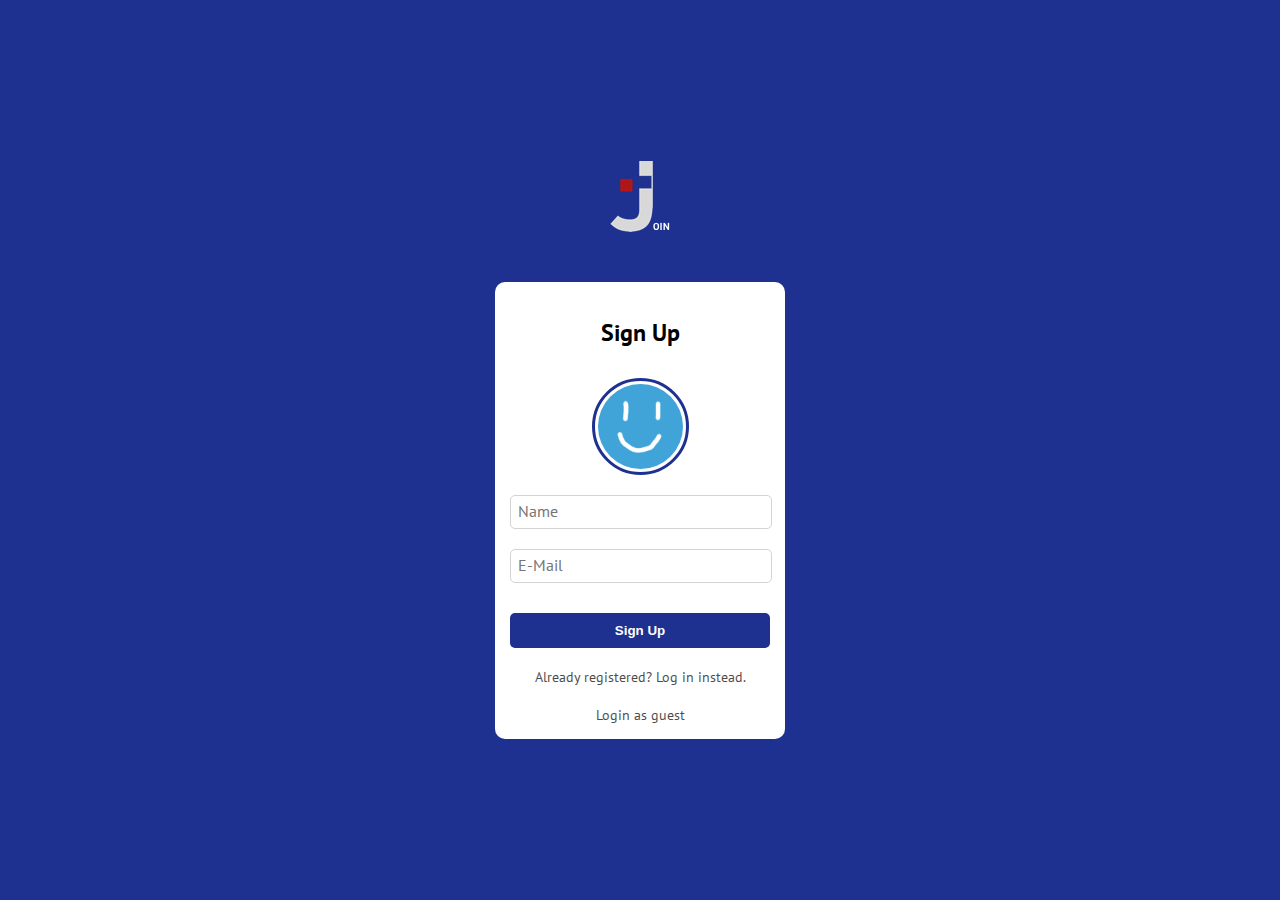
<file: index.html>
<!DOCTYPE html>
<html lang="en">

<head>
    <meta charset="UTF-8">
    <meta http-equiv="X-UA-Compatible" content="IE=edge">
    <meta name="viewport" content="width=device-width, initial-scale=1.0">
    <script src="js/login.js"></script>
    <script src="js/modules/includeHTML.js"></script>
    <script src="js/modules/helper.class.js"></script>
    <script src="js/modules/mini_backend.js"></script>
    <link rel="stylesheet" href="css/general.css">
    <link rel="stylesheet" href="css/board.css">
    <script src="js/board.js"></script>
    <link rel="shortcut icon" type="image/x-icon" href="./assets/favicon.ico">
    <title>Board - Join</title>
</head>

<body onload="includeHTML(), boardInit()">

    <!--Menu-->
    <div w3-include-html="./templates/menu.html"></div>
    <div w3-include-html="./templates/legendBox.html"></div>

    <article class="boardArticle">

        <section class="boardContainer">
            <div class="boardColumn center column">
                <h3>TO DO</h3>
                <div id="BlockToDo" class="boardStatusBlock column box" ondrop="moveTo('to-do')" ondragover="allowDrop(event); addHighlight('BlockToDo')" ondragleave="removeHighlight()">
                </div>
            </div>
            <div class="boardColumn center column">
                <h3>IN PROGRESS</h3>
                <div id="BlockInProgress" class="boardStatusBlock column box " ondrop="moveTo('inProgress')" ondragover="allowDrop(event); addHighlight('BlockInProgress')" ondragleave="removeHighlight()">
                </div>
            </div>
            <div class="boardColumn center column">
                <h3>TESTING</h3>
                <div id="BlockTesting" class="boardStatusBlock column box " ondrop="moveTo('testing')" ondragover="allowDrop(event); addHighlight('BlockTesting')" ondragleave="removeHighlight()">
                </div>
            </div>
            <div class="boardColumn center column">
                <h3>DONE</h3>
                <div id="BlockDone" class="boardStatusBlock column box " ondrop="moveTo('done')" ondragover="allowDrop(event); addHighlight('BlockDone')" ondragleave="removeHighlight()">

                </div>
            </div>
        </section>
    </article>
</body>

</html>
</file>
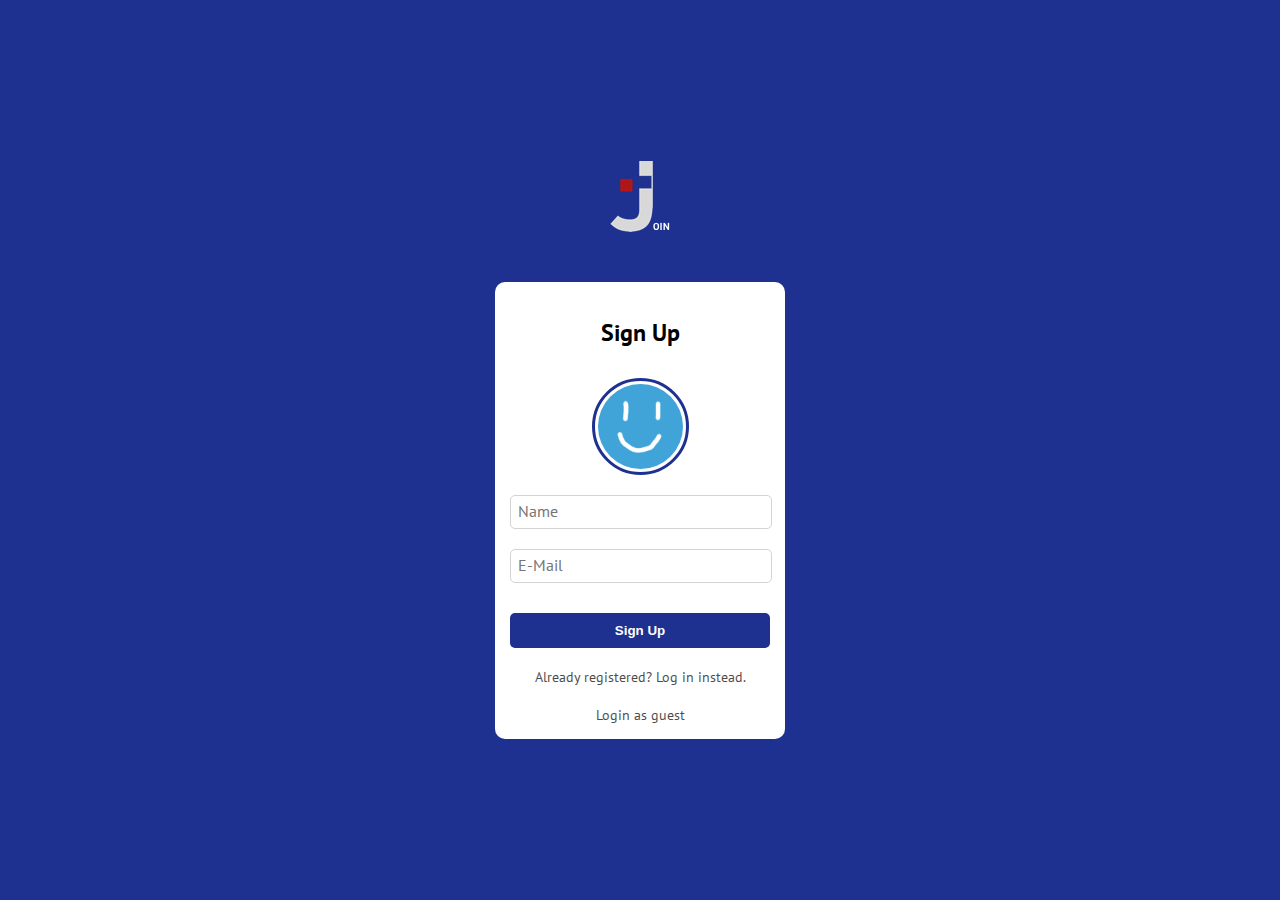
<file: addtask.html>
<!DOCTYPE html>
<html lang="en">




<head>
    <meta charset="UTF-8">
    <meta http-equiv="X-UA-Compatible" content="IE=edge">
    <meta name="viewport" content="width=device-width, initial-scale=1.0">
    <title>Add Task - Join</title>


    <link rel="stylesheet" href="css/addtask.css">
    <script src="js/modules/includeHTML.js"></script>
    <link rel="stylesheet" href="css/general.css">
    <link rel="shortcut icon" type="image/x-icon" href="./assets/favicon.ico">
    <script src="js/modules/popUp.class.js"></script>
    <script src="js/login.js"></script>
    <script src="js/modules/mini_backend.js"></script>
    <script src="js/modules/task.class.js"></script>
    <script src="js/modules/helper.class.js"></script>
    <script src="js/addtask.js"></script>
    
</head>

<body onload="init()">

    <!--Menu-->
    <div w3-include-html="./templates/menu.html"></div>


    <!-- content-wrap -->

    <div id="contentAddTask" class="center">

        <header>
            <h1>Add Task</h1>
            <h5>Learning Managment System Project</h5>
        </header>

        <form action="" class="box" id="taskForm">
            <!-- first row -->

            <div class="row spaceBetween mediaCol">
                <div class="inputContainer">
                    <label for="taskTitle">Title</label>
                    <input required="required" class="box" id="taskTitle" type="text" value="" placeholder="Define a title">
                </div>
                <div class="inputContainer">
                    <label for="taskDate">Due Date</label>
                    <input required="required" class="box" id="taskDate" type="date" value="" placeholder="Define a title">
                </div>
            </div>

            <!-- second row -->

            <div class="row spaceBetween mediaCol">
                <div class="inputContainer">
                    <label for="taskCategory">Category</label>
                    <select required="required" class="box" id="taskCategory" type="text" value="" placeholder="choose a category">
                        <option value="none">None</option>
                        <option value="management">Management</option>
                        <option value="development">Development</option>
                        <option value="design">Design</option>
                    </select>
                </div>

                <div class="inputContainer">
                    <label for="taskUrgency">Urgency</label>
                    <select required="required" class="box" id="taskUrgency" type="text" value="">
                        <option value="low">Low</option>
                        <option value="middle">Middle</option>
                        <option value="high">High</option>
                    </select>
                </div>
            </div>

            <!-- third row -->
            <div class="row spaceBetween mediaCol">
                <div class="inputContainer">
                    <label for="taskDescription">Description</label>
                    <textarea required="required" name="description" id="taskDescription" cols="30" rows="10" class="box" placeholder="Add a description"></textarea>
                </div>

                <div class="assignedContainer box">
                    <label for="taskAssigned">Assign to</label>

                    <div class="assigendTo-wrapper">


                        <div id="taskAssigned" class="taskImgCon">
                        </div>


                    </div>
                </div>
            </div>
            <div id="buttonContainer" class="buttonContainer" class="">

                <button  id="buttonCancel" class="buttonCancel" onclick="resetFields()" type="button">Reset Task</button>
                <button type="submit"   id="buttonCreate" class="" onclick="addNewTask();" type="button">Create Task</button>
            </div>
        </form>

    </div>


</body>

</html>
</file>
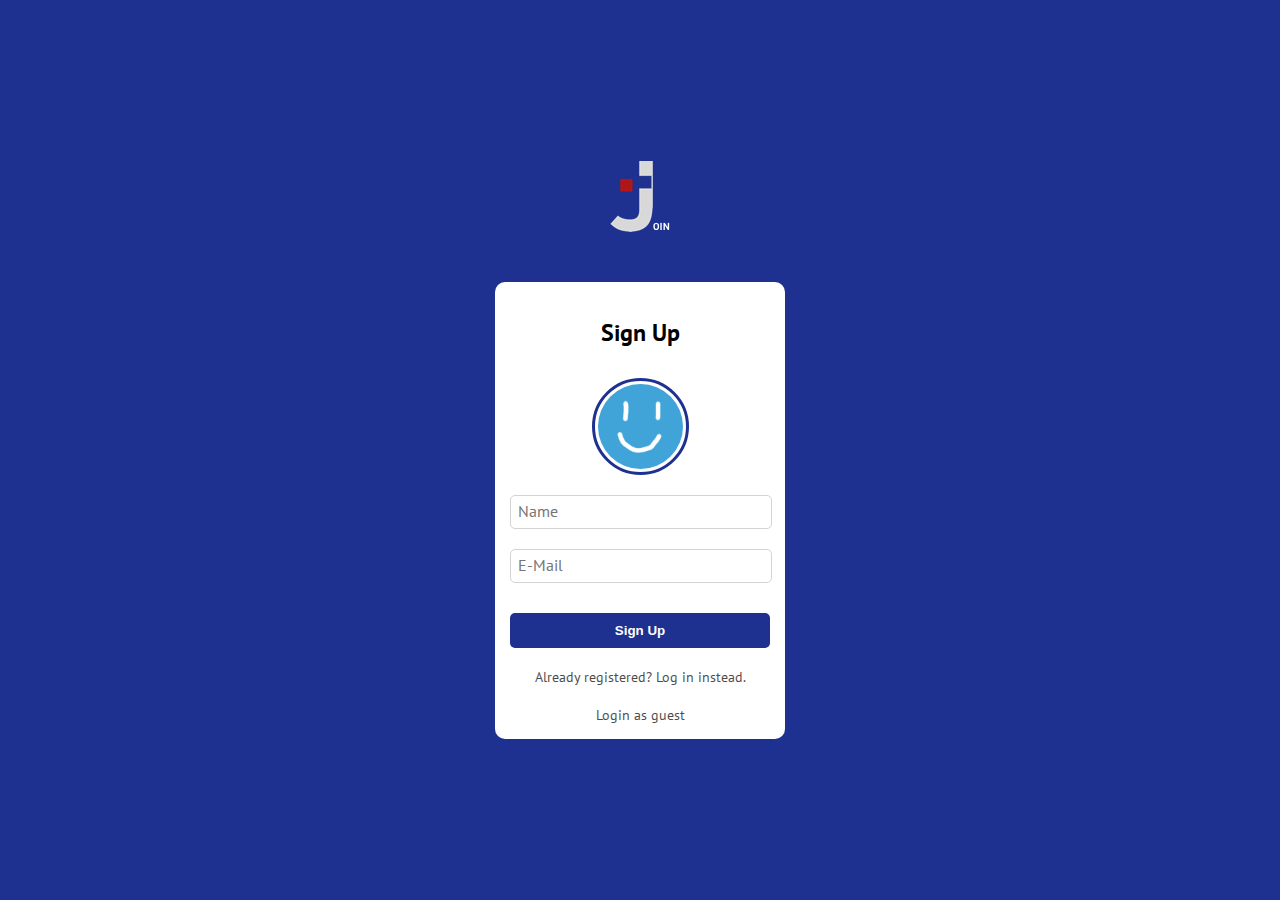
<file: backlog.html>
<!DOCTYPE html>
<html lang="en">

<head>
    <meta charset="UTF-8">
    <meta http-equiv="X-UA-Compatible" content="IE=edge">
    <meta name="viewport" content="width=device-width, initial-scale=1.0">
    <script src="js/login.js"></script>
    <script src="js/modules/includeHTML.js"></script>
    <script src="js/modules/helper.class.js"></script>
    <script src="js/modules/mini_backend.js"></script>
    <script src="js/modules/user.class.js"></script>
    <script src="js/modules/popUp.class.js"></script>
    <script src="js/backlog.js"></script>
    <script src="js/legend.js"></script>
    <link rel="stylesheet" href="css/general.css">
    <link rel="stylesheet" href="css/backlog.css">
    <link rel="shortcut icon" type="image/x-icon" href="./assets/favicon.ico">
    <title>Backlog - Join</title>
</head>

<body onload="includeHTML(setupMenuUserDetails()); setup();">

    <!--Menu-->
    <div w3-include-html="./templates/menu.html"></div>

    <!--Backlog Main Container-->
    <div id="main-container" class="Column">
        <h1>Backlog</h1>
        <h5>Learning Managment System Project</h5>

        <!--Legend-->
        <div w3-include-html="./templates/legendBox.html"></div>

        <!--Categories-->
        <div id="header-container" class="row">
            <h3 id="assigned-to-header">Assigned To</h3>
            <h3 id="due-date-header">Due Date</h3>
            <h3 id="title-header">Title</h3>
        </div>

        <!--Entries-->
        <div id="render-container">
            <!--Render here-->
        </div>

    </div>

</body>

</html>
</file>
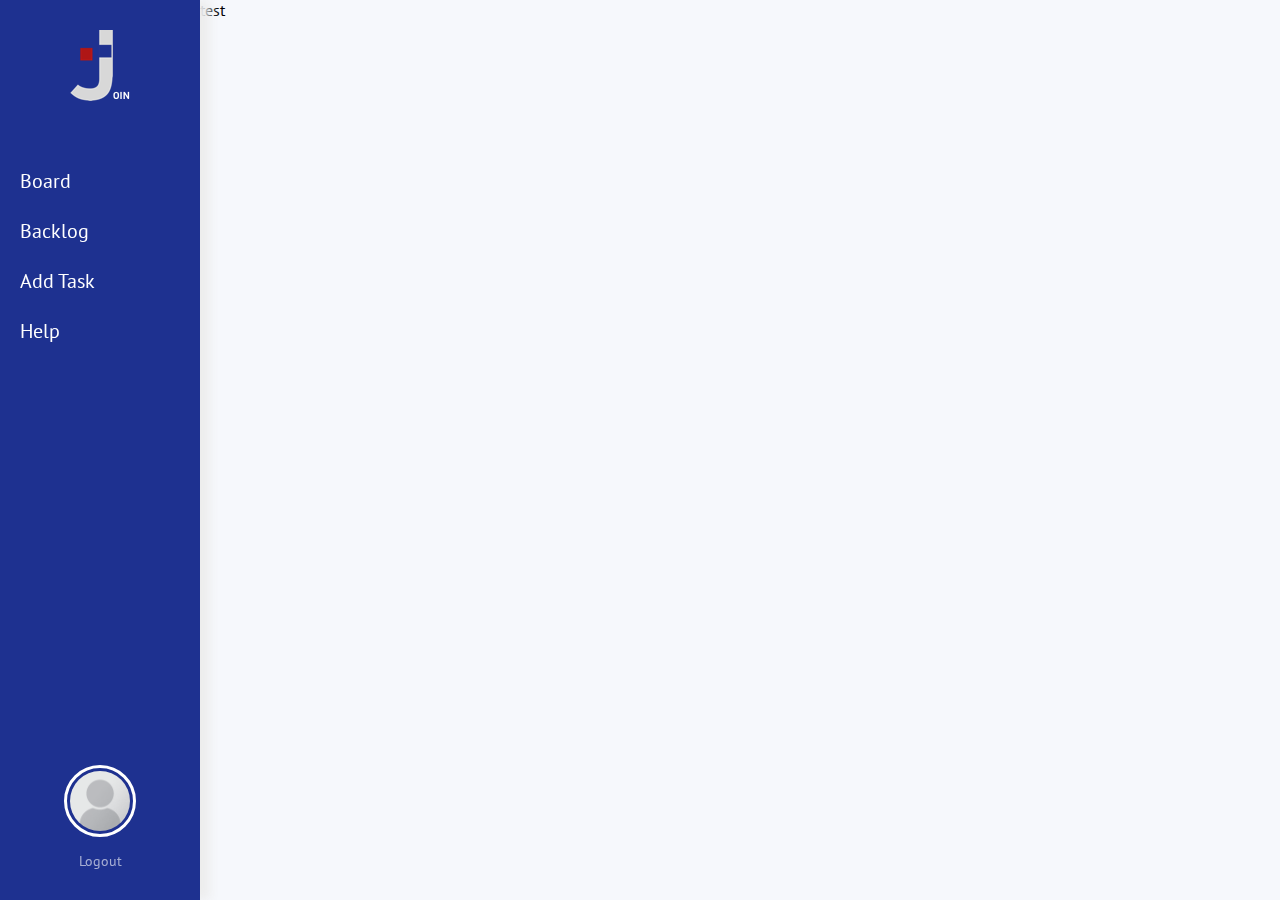
<file: board.html>
<!DOCTYPE html>
<html lang="en">

<head>
    <meta charset="UTF-8">
    <meta http-equiv="X-UA-Compatible" content="IE=edge">
    <meta name="viewport" content="width=device-width, initial-scale=1.0">
    <script src="js/includeHTML.js"></script>
    <link rel="stylesheet" href="../css/general.css">
    <link rel="shortcut icon" type="image/x-icon" href="./assets/favicon.ico">
    <title>Board - Join</title>
</head>

<body onload="includeHTML()">

    <!--Menu-->
    <div w3-include-html="./templates/menu.html"></div>

    test
</body>

</html>
</file>
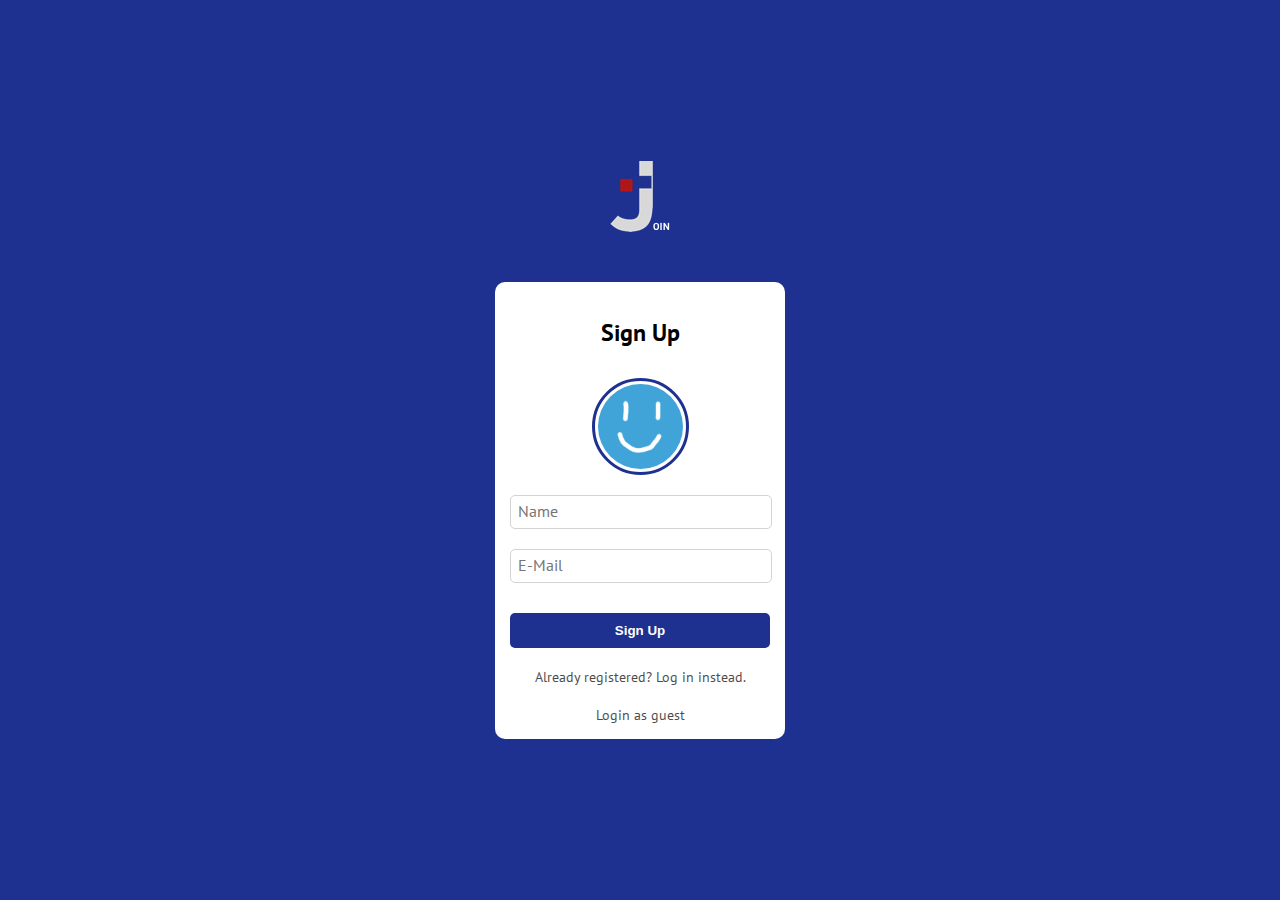
<file: help.html>
<!DOCTYPE html>
<html lang="en">

<head>
    <meta charset="UTF-8">
    <meta http-equiv="X-UA-Compatible" content="IE=edge">
    <meta name="viewport" content="width=device-width, initial-scale=1.0">
    <script src="js/login.js"></script>
    <script src="js/modules/includeHTML.js"></script>
    <script src="js/help.js"></script>
    <link rel="stylesheet" href="./css/general.css">
    <link rel="stylesheet" href="./css/help.css">
    <link rel="shortcut icon" type="image/x-icon" href="./assets/favicon.ico">
    <title>Help - Join</title>
</head>

<body onload="includeHTML(); helpInit()">

    <!--Menu-->
    <div w3-include-html="./templates/menu.html"></div>
    <article class="helpArticle">
        <section class="helpHeader">
            <h1>Help</h1>
            <h5>Learning Managment System Project</h5>
        </section>
        <section class="tab box">
            <section class="helpButtons">
                <button class="tablinks box active" onclick="openCategory(event, 'helpFirstSteps')">First Steps</button>
                <button class="tablinks box" onclick="openCategory(event, 'helpAddTask')">1. Add Task</button>
                <button class="tablinks box" onclick="openCategory(event, 'helpBacklog')">2. Backlog</button>
                <button class="tablinks box" onclick="openCategory(event, 'helpBoard')">3. Board</button>
                <button class="tablinks box" onclick="openCategory(event, 'helpImpressum');showGermanImprint()">Impressum</button>

            </section>

            <section>
                <div id="helpFirstSteps" class="tabcontent">
                    <br><br><br><br>
                    <h3>First Steps</h3>
                    <p>Welcome to the join page of: Nils Spiller, David Heckhoff and Sebastian Funke.<br>This is a project management tool to plan tasks and assign them to people.</p>
                    <br><br><br><br><br>
                </div>

                <div id="helpAddTask" class="tabcontent">
                    <h3>1. Add Task</h3>
                    <img class="box" src="assets/helpImgs/addtask.PNG" alt="">
                    <p>In the 'Addtask' Area you can add individual Tasks. <br> Enter Title, Category, Description, Due Date, Importance and assign the Task to a Person. <br> After all Fields have been filled in, the Task is created with the 'Create Task'
                        Button.
                    </p>
                </div>

                <div id="helpBacklog" class="tabcontent">
                    <h3>2. Backlog</h3>
                    <img class="box" src="assets/helpImgs/backlog.PNG" alt="">
                    <p>The Tasks that have been created are clearly listed in the Backlog.<br> These Tasks have not yet started.<br>After clicking on the Task, it will be handed over to the Board.</p>
                </div>

                <div id="helpBoard" class="tabcontent">
                    <h3>3. Board</h3>
                    <img class="box" src="assets/helpImgs/board.PNG" alt="">
                    <p>The Board consists of four Sections.<br> With the Mouse button pressed, each Task can be moved to a different Section.<br> Further Informations can be displayed by clicking on a Task.<br><br> In the 'todo' Section the Tasks that are
                        to be processed next are listed.<br> If the Mouse is hovered over an Task in this Section, a Button appears that sends this Task back to the Backlog.<br><br> The 'in progress' Section lists Tasks that are currently being processed.<br><br>The
                        'testing' Section lists Tasks that have been completed but are still being tested for completion.<br><br> The 'done' Section lists Tasks that have been successfully tested and thus fully processed.<br> In this Section a Button
                        appears when hovering to permanently delete this Task.</p>
                </div>

                <div id="helpImpressum" class="tabcontent" style="position: relative;">
                    <div class="languageIconWrap">
                        <img id="languageIconEnglish" src="assets/britishFlag.png" alt="british flag" class="languageIcon" onclick="showEnglishImprint();toggleLanguageIcon()">
                        <img id="languageIconGerman" src="assets/germanyFlag.png" alt="german flag" class="languageIcon languageIconActive" onclick="showGermanImprint();toggleLanguageIcon()">
                    </div>

                    <div id="imprintWrap">
                    </div>

                </div>



            </section>
        </section>
    </article>
</body>

</html>
</file>
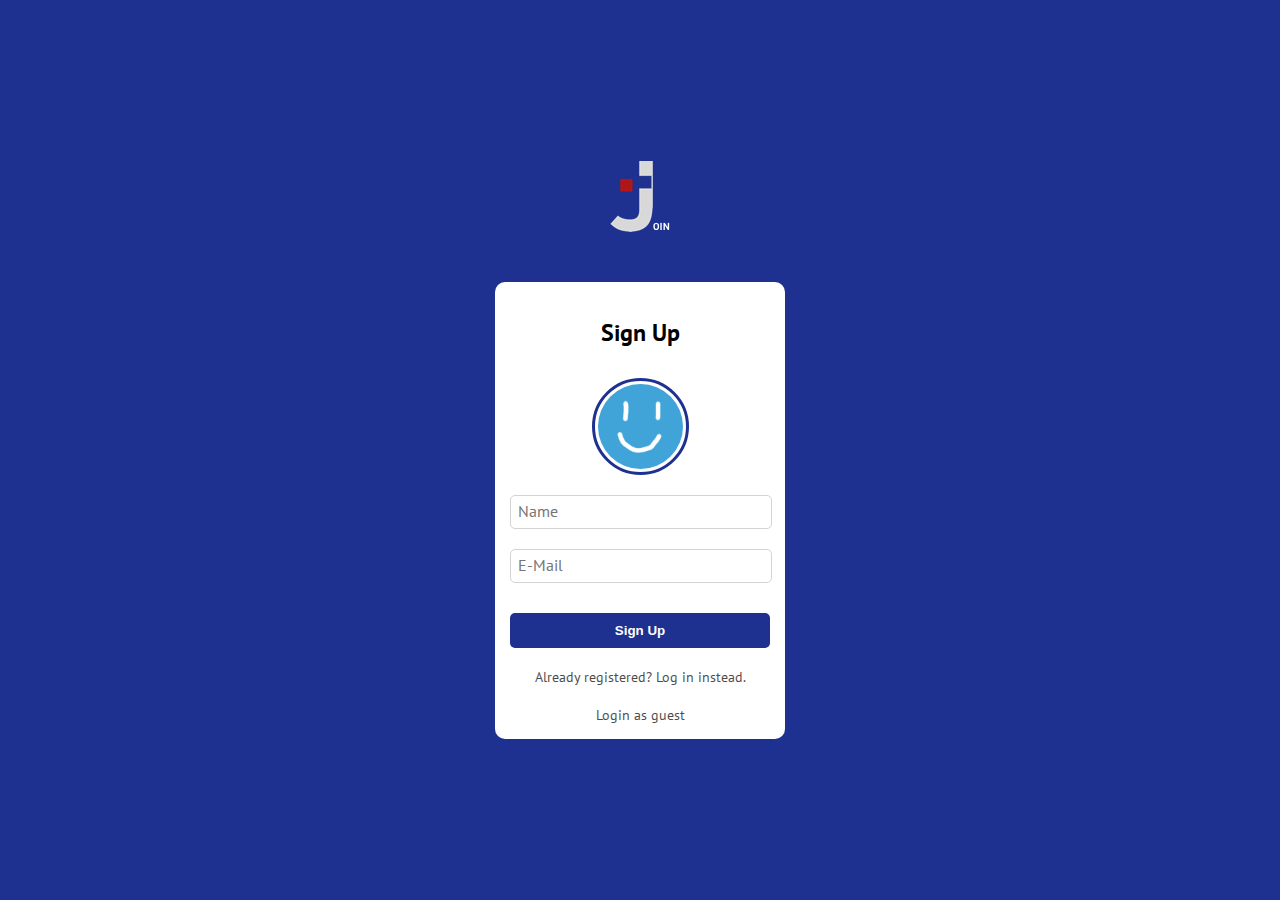
<file: login.html>
<!DOCTYPE html>
<html lang="en">

<head>
    <meta charset="UTF-8">
    <meta http-equiv="X-UA-Compatible" content="IE=edge">
    <meta name="viewport" content="width=device-width, initial-scale=1.0">
    <title>Login - Join</title>
    <script src="js/login.js"></script>
    <script src="js/modules/helper.class.js"></script>
    <script src="js/modules/mini_backend.js"></script>
    <script src="js/modules/user.class.js"></script>
    <link rel="stylesheet" href="css/login.css">
    <link rel="stylesheet" href="css/general.css">
    <link rel="shortcut icon" type="image/x-icon" href="./assets/favicon.ico">
</head>

<body class="column">
    <!--Logo-->
    <img id="logo" src="assets/logo.png">

    <!--Box-->
    <div id="main-container">

        <!--Sign Up Container-->
        <div id="sign-up-container" class="center column">
            <h2 id="header">Sign Up</h2>

            <!--Profile Picture Selector-->
            <img id="image-selector" src="assets/profilePictures/0.png" onclick="login.openImageSelector()">

            <!--Sign Up Form-->
            <form id="form" onsubmit="login.formFilledOut(); event.preventDefault();">
                <input id="name-input" placeholder="Name" maxlength="50" required>
                <input id="mail-input" placeholder="E-Mail" type="email" maxlength="30" required>
                <span id="mail-error" class="hide">This email is already taken. Log in <a onclick="login.loginLabelClick()">here</a> instead.</span>
                <button id="sign-up-button">Sign Up</button>
                <span id="open-login-label" class="center" onclick="login.loginLabelClick()">Already registered? Log in instead.</span>
            </form>

            <!--Guest Login-->
            <a id="guest-login-button" onclick="login.guestLogin()">Login as guest</a>

        </div>

        <!--Image Selector Container-->
        <div id="image-selector-container" class="hide center column">
            <h3>Select a profile picture</h3>
            <div class="row center">
                <img src="assets/profilePictures/0.png" onclick="login.setProfilePicture(0)">
                <img src="assets/profilePictures/1.png" onclick="login.setProfilePicture(1)">
                <img src="assets/profilePictures/2.png" onclick="login.setProfilePicture(2)">
            </div>
            <div class="row center">
                <img src="assets/profilePictures/3.png" onclick="login.setProfilePicture(3)">
                <img src="assets/profilePictures/4.png" onclick="login.setProfilePicture(4)">
                <img src="assets/profilePictures/5.png" onclick="login.setProfilePicture(5)">
            </div>
            <div class="row center">
                <img src="assets/profilePictures/6.png" onclick="login.setProfilePicture(6)">
                <img src="assets/profilePictures/7.png" onclick="login.setProfilePicture(7)">
                <img src="assets/profilePictures/8.png" onclick="login.setProfilePicture(8)">
            </div>
        </div>
    </div>
</body>

</html>
</file>
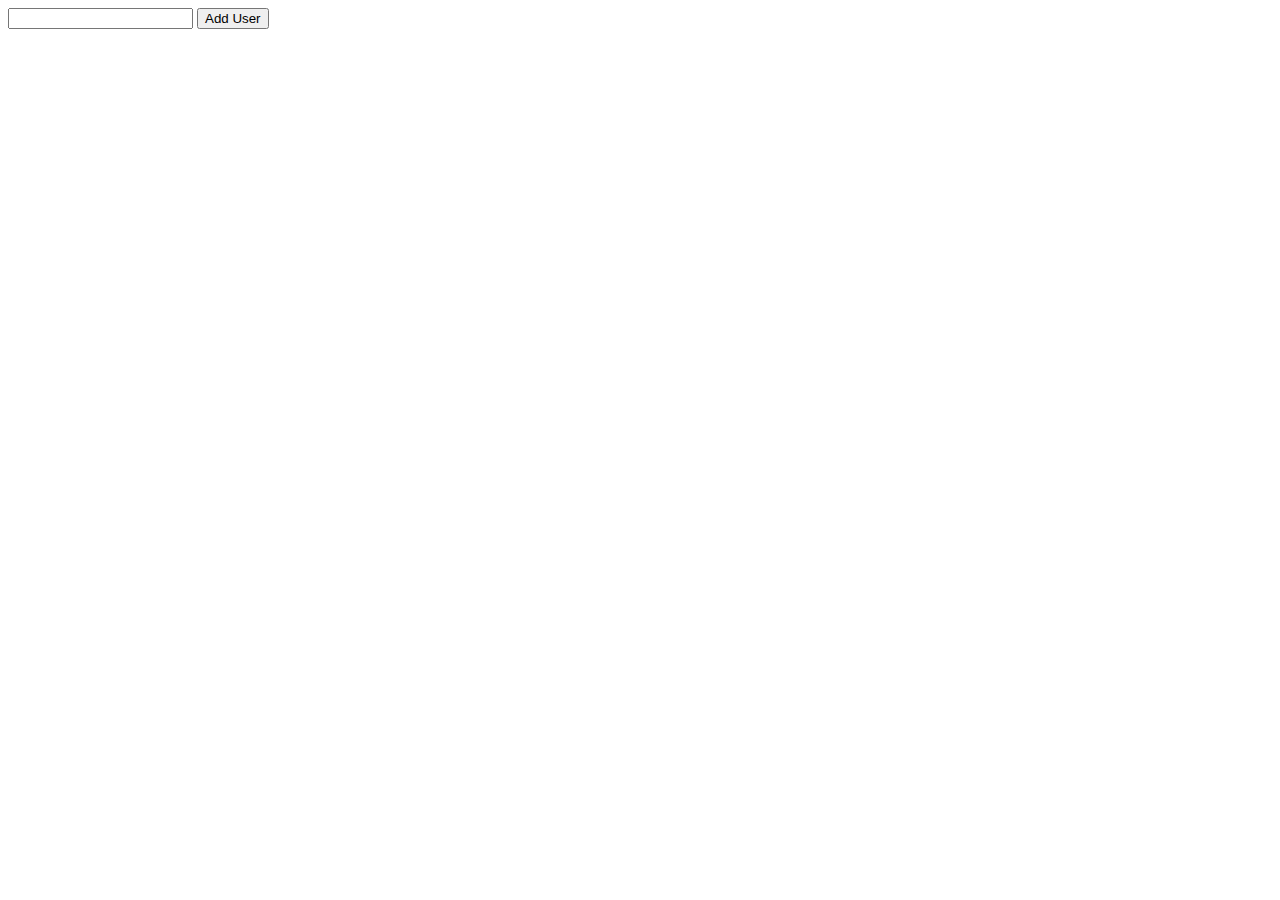
<file: smallest_backend_ever/example.html>
<!DOCTYPE html>
<html lang="en">

<head>
    <meta charset="UTF-8">
    <meta name="viewport" content="width=device-width, initial-scale=1.0">
    <title>Document</title>
    <script src="./mini_backend.js"></script>

    <script>
        let users = [];
        setURL('http://developerakademie.com/smallest_backend_ever');

        async function init() {
            await downloadFromServer();
            users = JSON.parse(backend.getItem('users')) || [];
        }


        function addUser() {
            users.push(username.value);
            backend.setItem('users', JSON.stringify(users));
        }
    </script>
</head>

<body onload="init()">
    <input type="text" id="username">
    <button onclick="addUser()">Add User</button>

</body>

</html>
</file>
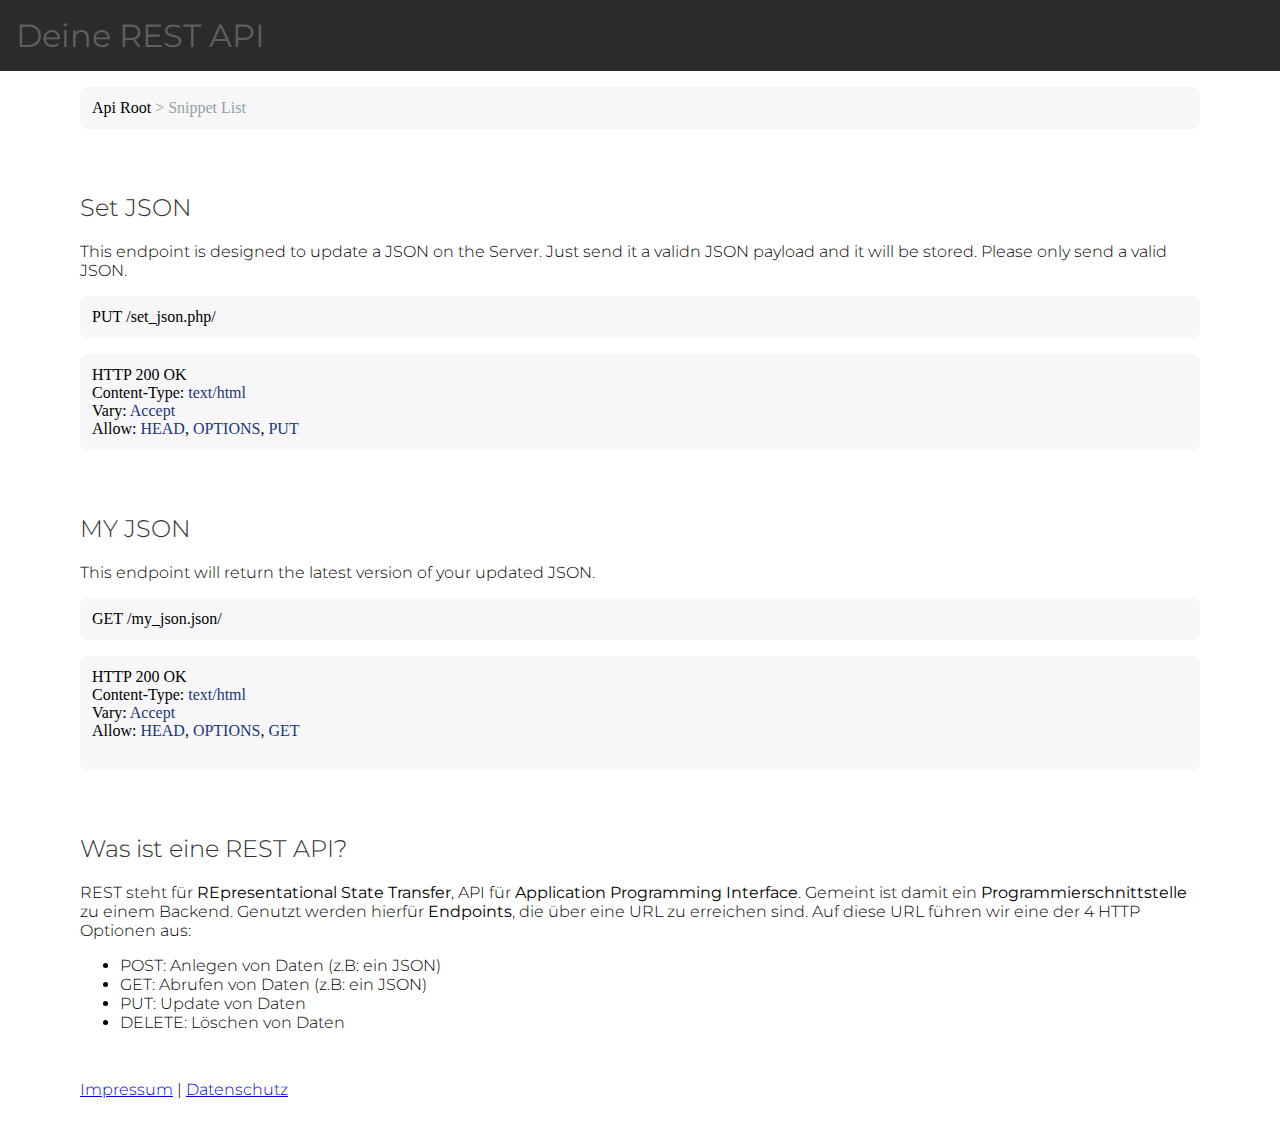
<file: smallest_backend_ever/legacy/docs.html>
<!DOCTYPE html>
<html lang="en">

<head>
    <meta charset="UTF-8">
    <meta name="viewport" content="width=device-width, initial-scale=1.0">
    <title>REST API Docs</title>
    <link href="https://fonts.googleapis.com/css2?family=Montserrat:wght@300;400;700&display=swap" rel="stylesheet">

    <style>
        body {
            margin: 0;
            font-family: 'Montserrat', sans-serif;
            font-weight: 300;
        }

        .content {
            padding-left: 80px;
            padding-right: 80px;
        }

        header {
            background-color: #2b2b2b;
            padding: 16px;
            color: #5f5f5f;
        }

        h1 {
            margin-top: 0;
            margin-bottom: 0;
            font-weight: 400;
        }

        h2 {
            margin-top: 64px;
            font-weight: 300;
            color: #333;
        }

        .code {
            margin-top: 16px;
            background-color: #F7F7F9;
            padding: 12px;
            border-radius: 8px;
            min-height: 10px;
            border-color: #E9E9EE;
            font-family: 'consolas' !important;
        }

        .highlight {
            color: #1e347b;
        }

        .gray {
            color: #93a1a1;
        }

        #explainBox {
            min-height: 50px;
            min-width: 200px;
            max-width: 400px;
            border: 1px solid #333;
            border-radius: 8px;
            padding: 8px;
            background-color: white;
            z-index: 999;
            position: absolute;
            transition: all 125ms ease-in-out;
            opacity: 0;
        }

        .legal {
            padding-top: 32px;
            ;
            padding-bottom: 32px;
            ;
        }
    </style>


    <script>
        function explain(title, element) {
            let x = element.getBoundingClientRect().x + 70;
            let y = window.pageYOffset + element.getBoundingClientRect().y - 20;
            explainBox.innerHTML = title;
            explainBox.style.top = y + 'px';
            explainBox.style.left = x + 'px';
            explainBox.style.opacity = 1;

            element.addEventListener("mouseout", hideExplainBox);
        }

        function hideExplainBox() {
            explainBox.style.opacity = 0;
        }
    </script>
</head>

<body>
    <header>
        <h1>Deine REST API</h1>
    </header>
    <div class="content">

        <div id="explainBox">
            Hallo das ist ein Text.
        </div>

        <div class="code" onmouseover="explain('Der Link zur den Endpoints. Api Root ist die URL des Servers.', this)">
            <b>Api Root</b> <span class="gray">> Snippet List</span>
        </div>

        <h2 onmouseover="explain('Der Titel der Funktion', this)">Set JSON</h2>
        <p onmouseover="explain('Hier wird die Funktion der REST API vom Backend-Programmierer beschrieben.', this)">
            This endpoint is designed to update a JSON on the Server. Just send it a validn JSON payload and it will be
            stored. Please only send a valid JSON.</p>

        <div class="code">
            <b
                onmouseover="explain('Die hier verwendete Methode ist PUT. Man kann das JSON also updaten. Mit POST würde man ein neues JSON erstellen, mit DELETE löschen und mit GET das JSON abrufen.', this)">PUT</b>
            <span
                onmouseover="explain('Das hier ist das Ende das Ende der UR, um die Funktion aufzurufen.', this)">/set_json.php/</span>
        </div>

        <div class="code">
            <b
                onmouseover="explain('Wenn alles funktioniert hat, wird der HTTP Status 200 zurückgegeben. 200 bedeutet, dass alles OK ist!', this)">HTTP
                200 OK</b><br>
            <b onmouseover="explain('Was für einen Content kannst du dem Server senden?!', this)">Content-Type:</b>
            <span class="highlight"
                onmouseover="explain('Der Server akzeptiert Text und HTML. Wir senden also ein JSON als Text (mit JSON.stringify)', this)">text/html</span><br>
            <b onmouseover="explain('Kann die Antwort vom Server variieren?', this)">Vary:</b> <span class="highlight"
                onmouseover="explain('Ja! Je nach Anfrage kommt ein unterschiedliches JSON vom Server zurück.', this)">Accept</span><br>
            <b onmouseover="explain('Was darf ich diesem Endpoint senden?', this)">Allow:</b>
            <span onmouseover="explain('Der HEAD ist beispielsweise eine Session-ID um dich zu identifizieren.',this)"
                class="highlight">HEAD</span>,
            <span class="highlight"
                onmouseover="explain('OPTIONS kann ignoriert werden. Hier kann man den Server fragen, welche Kommunikationswege der Server Erlaubt. Zum Beispiel HTTP 1.1. ', this)">
                OPTIONS</span>,
            <span class="highlight"
                onmouseover="explain('PUT ist die Methode, um ein JSON upzudaten.', this)">PUT</span><br>
        </div>



        <h2 onmouseover="explain('Überschrift der zweiten Funktion, welche die REST API bereitstellt.?', this)">MY JSON
        </h2>
        <p onmouseover="explain('Beschreibung der zweiten Funktion?', this)">This endpoint will return the latest
            version of your updated JSON.</p>

        <div class="code">
            <b onmouseover="explain('Die HTTP Metode ist GET. Also wird hier ein JSON File abgerufen.', this)">GET</b>
            <span onmouseover="explain('Die URL des Endpoints.', this)">/my_json.json/</span>
        </div>

        <div class="code">
            <b onmouseover="explain('Wenn Status 200 zurückgegeben wird, ist alles OK.', this)">HTTP 200 OK</b><br>
            <b onmouseover="explain('Welchen Content-Type akzeptiert der Server?', this)">Content-Type:</b> <span
                class="highlight"
                onmouseover="explain('Der Server akzeptiert Text oder HTML (Wir senden Text)', this)">text/html</span><br>
            <b onmouseover="explain('Kann die Antwort vom Server variieren?', this)">Vary:</b> <span class="highlight"
                onmouseover="explain('Ja! Je nach Anfrage kommt ein unterschiedliches JSON vom Server zurück.', this)">Accept</span><br>
            <b onmouseover="explain('Was darf ich diesem Endpoint senden?', this)">Allow:</b>
            <span onmouseover="explain('Der HEAD ist beispielsweise eine Session-ID um dich zu identifizieren.',this)"
                class="highlight">HEAD</span>,
            <span class="highlight"
                onmouseover="explain('OPTIONS kann ignoriert werden. Hier kann man den Server fragen, welche Kommunikationswege der Server Erlaubt. Zum Beispiel HTTP 1.1. ', this)">
                OPTIONS</span>,
            <span class="highlight"
                onmouseover="explain('GET ist die Methode, um ein JSON abzurufen.', this)">GET</span><br>
            <br>
        </div>



        <h2>Was ist eine REST API?</h2>
        <p>REST steht für <b>REpresentational State Transfer</b>, API für <b>Application Programming Interface</b>.
            Gemeint ist damit ein <b>Programmierschnittstelle</b> zu einem Backend. Genutzt werden hierfür
            <b>Endpoints</b>, die über eine URL zu erreichen sind. Auf diese URL führen wir eine der 4 HTTP Optionen
            aus:
        <ul>
            <li>POST: Anlegen von Daten (z.B: ein JSON)</li>
            <li>GET: Abrufen von Daten (z.B: ein JSON)</li>
            <li>PUT: Update von Daten</li>
            <li>DELETE: Löschen von Daten</li>
        </ul>
        </p>

        <div class="legal">
            <a href="https://developerakademie.com/impressum.html">Impressum</a> |
            <a href="https://developerakademie.com/datenschutz.html">Datenschutz</a>
        </div>

    </div>
</body>

</html>
</file>
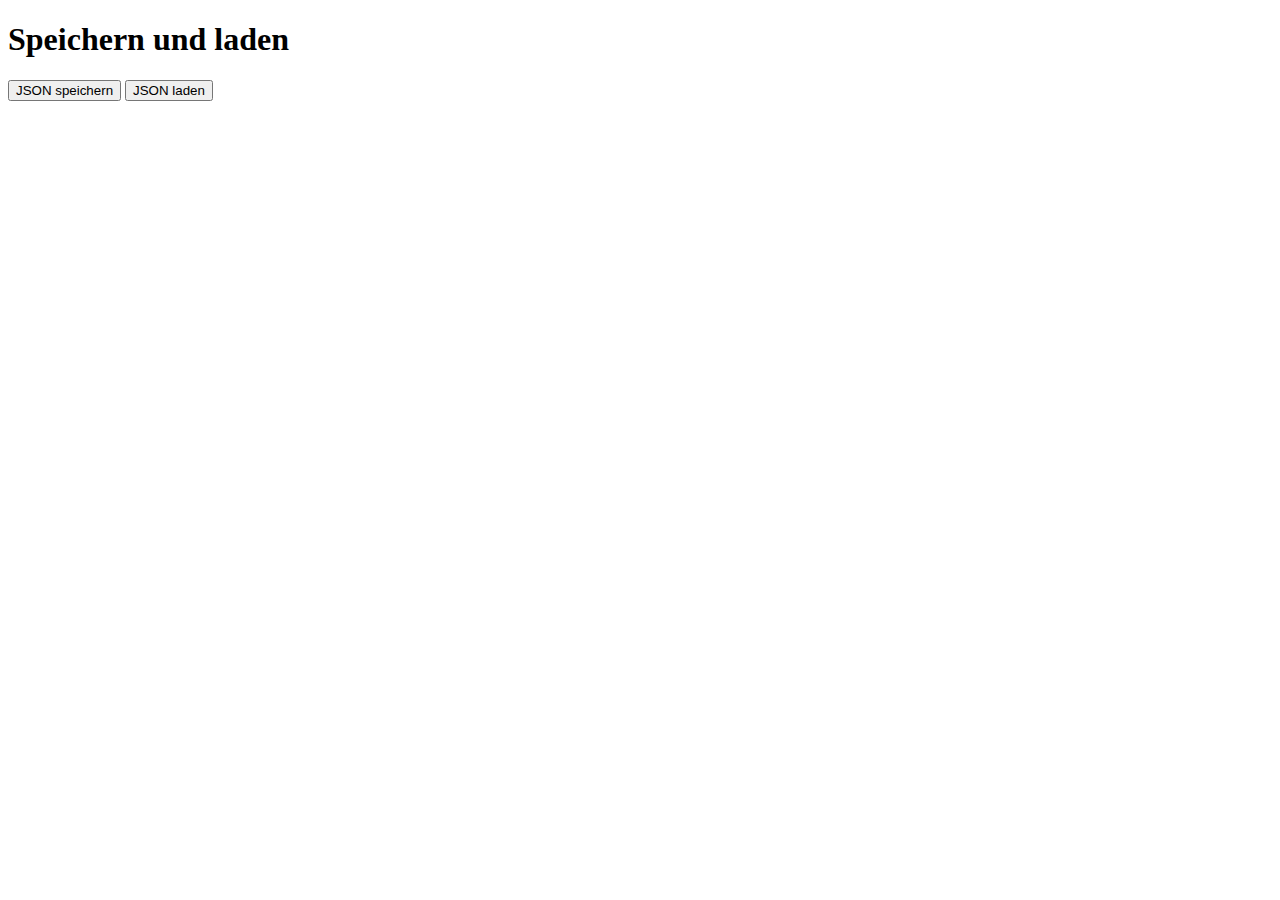
<file: smallest_backend_ever/legacy/test_request.html>
<!DOCTYPE html>
<html>

<head>
    <meta charset='utf-8'>
    <meta http-equiv='X-UA-Compatible' content='IE=edge'>
    <title>Simple JSON POST request</title>
    <meta name='viewport' content='width=device-width, initial-scale=1'>
</head>

<body>

    <h1 id="result">Speichern und laden</h1>

    <button onclick="save()">JSON speichern</button>
    <button onclick="load()">JSON laden</button>

    <script>
        const BASE_SERVER_URL = 'http://students.developerakademie.com/json_to_server/'; // Place of the backend
        let myJSON = [{
            "Name": "Claudia"
        }, {
            "Name": "Hans"
        }];


        /**
         * Saves myJSON to server
         */
        function save() {
            updateStatus('Speichern ...');
            saveJSONToServer(myJSON)
                .then(function () {
                    updateStatus('Speichern erfolgreich!');
                })
                .catch(function (error) {
                    updateStatus('Fehler beim Speichern');
                    console.error('error', error);
                });
        }


        /**
         * Loads myJSON from Server
         */
        function load() {
            updateStatus('Laden ...');
            loadJSONFromServer()
                .then(function (result) {
                    console.log(result);
                    myJSON = JSON.parse(result);
                    updateStatus('Laden erfolgreich!');
                })
                .catch(function (error) {
                    updateStatus('Fehler beim Laden');
                    console.error('error', error);
                });
        }



        /**
         * Saves a JSON or JSON Array to the Server
         * payload {JSON | Array} - The payload you want to store
         */
        function saveJSONToServer(payload) {
            return new Promise(function (resolve, reject) {
                let xhttp = new XMLHttpRequest();
                let proxy = determineProxySettings();
                let serverURL = proxy + BASE_SERVER_URL + 'save_json.php';
                xhttp.open('POST', serverURL);

                xhttp.onreadystatechange = function (oEvent) {
                    if (xhttp.readyState === 4) {
                        if (xhttp.status >= 200 && xhttp.status <= 399) {
                            resolve(xhttp.responseText);
                        } else {
                            reject(xhttp.statusText);
                        }
                    }
                };

                xhttp.setRequestHeader("Content-Type", "application/json;charset=UTF-8");
                xhttp.send(JSON.stringify(payload));

            });
        }



        /**
         * Loads a JSON or JSON Array to the Server
         * payload {JSON | Array} - The payload you want to store
         */
        function loadJSONFromServer() {
            return new Promise(function (resolve, reject) {
                let xhttp = new XMLHttpRequest();
                let proxy = determineProxySettings();
                let serverURL = proxy + BASE_SERVER_URL + 'my_json.json';
                xhttp.open('GET', serverURL);

                xhttp.onreadystatechange = function (oEvent) {
                    if (xhttp.readyState === 4) {
                        if (xhttp.status >= 200 && xhttp.status <= 399) {
                            resolve(xhttp.responseText);
                        } else {
                            reject(xhttp.statusText);
                        }
                    }
                };

                xhttp.setRequestHeader("Content-Type", "application/json;charset=UTF-8");
                xhttp.send();

            });
        }

        function updateStatus(status) {
            result.innerHTML = status;
        }
        
        function determineProxySettings() {
            if (window.location.href.indexOf('.developerakademie.com') > -1) {
                return '';
            } else {
                return 'https://cors-anywhere.herokuapp.com/';
            }
        }
    </script>

</body>

</html>
</file>
<file: css/general.css>
@import url('https://fonts.googleapis.com/css2?family=PT+Sans:ital,wght@0,400;0,700;1,400;1,700&display=swap');

/*Body*/

body {
    margin: 0;
    display: flex;
    flex-direction: row;
    font-family: 'PT Sans', sans-serif;
    background-color: #F6F8FC;
    overflow-x: hidden;
}


/**Urgencies*/

.urgency-high {
    background: #E74A2B !important;
}

.urgency-middle {
    background: #F3E44E !important;
}

.urgency-low {
    background: #95ca4f !important;
}


/**Category Colors*/

.category-color-design {
    background: rgba(211, 255, 211, 0.5) !important;
}

.category-color-development {
    background: rgba(240, 128, 128, 0.5) !important;
}

.category-color-management {
    background: rgba(173, 216, 230, 0.5) !important;
}

.category-color-none {
    background: white !important;
}


/** Hide */

.hide {
    display: none !important;
}


/**Flex*/

.center {
    display: flex;
    align-items: center;
    justify-content: center;
}

.row {
    display: flex;
    flex-direction: row;
}

.column {
    display: flex;
    flex-direction: column;
}


/*Main-Box*/

.box {
    background: white;
    border-radius: 10px;
    box-shadow: #edededd8 0 10px 10px;
}


/**Input Fields*/

input,
textarea,
select {
    font-size: 16px;
    border-radius: 5px;
    border: 1px lightgray solid;
    padding: 7px;
    width: calc(100% - 14px);
}

input::placeholder,
textarea::placeholder,
select::placeholder {
    font-family: 'PT Sans', sans-serif;
}

input:focus,
textarea:focus,
select:focus {
    outline: 1px #1E3190 solid;
}


/**Buttons*/

button {
    background: #1E3190;
    display: flex;
    justify-content: center;
    align-items: center;
    flex-direction: row;
    color: white;
    border-radius: 5px;
    padding: 10px;
    font-weight: bold;
    cursor: pointer;
    border: unset;
}

button:hover {
    opacity: 0.96
}


/**Headings*/

h3 {
    color: #00127F
}

h5 {
    color: #102389;
}


/**Responsive*/

@media(max-width: 1000px) {
    body {
        flex-direction: column;
    }
}


/*LegendTemplate*/

.legendBox {
    transform: scale(0.7);
    position: absolute;
    top: 10px;
    left: 200px;
    right: 0;
    display: flex;
    justify-content: center;
    align-items: center;
}

.width-auto {
    width: auto !important;
}

.textTitle {
    font-size: medium;
}

.fl-start {
    display: flex;
    justify-content: start;
    width: 100%;
}

.taskTopTitle {
    display: flex;
    justify-content: flex-start;
}

@media (max-width: 1000px) {
    .legendBox {
        position: absolute;
        top: 80px;
        left: 0;
        right: 0;
        display: flex;
        justify-content: center;
        align-items: center;
    }
    .legendCategoryItem {
        border-radius: 20px;
        padding: 8px;
        margin: 4px 16px !important;
    }
    .legend {
        display: flex;
        width: calc(75vw);
        justify-content: space-around;
        margin: 16px;
    }
    .legendText {
        display: flex;
        flex-direction: column;
        justify-content: center;
        word-wrap: break-word;
        overflow-wrap: break-word;
        word-break: break-all;
    }
    .legendUrgency {
        min-height: 100%;
        height: auto !important;
        min-width: 15px;
    }
}

.legendUrgency {
    min-width: 15px;
    height: 100%;
}

.taskTop {
    display: flex;
    justify-content: space-between;
    flex-direction: row;
    width: 100%;
}

.legend {
    display: flex;
    min-width: 90%;
    justify-content: space-evenly;
    margin: 8px 16px 0 16px;
    background-color: transparent !important;
    flex-wrap: wrap;
}

.legendCategoryItem {
    border-radius: 20px;
    padding: 8px;
    margin: 16px;
}

.legendItem {
    border-bottom-left-radius: 20px !important;
    border-top-left-radius: 20px !important;
}


/*imprint language icons*/

.languageIconWrap {
    display: flex;
    position: absolute;
    top: 20px;
    right: 0px;
    justify-content: flex-end;
}

.languageIcon {
    width: 48px!important;
    height: 48px !important;
    border-radius: 50px;
    padding: 0;
    margin: 0;
    z-index: 5;
    border: 2px solid transparent;
    cursor: pointer;
    filter: grayscale(1);
}

.languageIcon:hover {
    border: 2px solid #1E3190;
    filter: brightness(0.7);
}

.languageIconActive {
    filter: grayscale(0);
}

@media(max-width:700px) {
    .languageIconWrap {
        display: flex;
        position: unset !important;
        justify-content: flex-end;
    }
}
</file>
<file: css/board.css>
/** Makes Menu Selected Bar Visible (don't remove)*/

#board-menu-point .menu-point-pre-bar {
    display: unset !important;
    opacity: 1 !important;
}

.boardArticle {
    margin-top: 110px;
    width: 100vw;
    display: flex;
    justify-content: center;
    flex-direction: column;
    align-items: center;
}

.boardContainer {
    /*padding-top: 5vh;*/
    padding-bottom: 2vh;
    width: 100%;
    max-height: 100vh;
    display: flex;
    justify-content: space-evenly;
    align-items: flex-start;
}

.boardStatusBlock {
    width: 19vw;
    min-height: 50vh;
    padding-bottom: 1em;
}

.dragAreaHighlight {
    background: #dadada2f !important;
}

@media (max-width: 1000px) {
    .boardContainer {
        margin-top: 60px;
        width: 100%;
        display: flex;
        justify-content: flex-start;
        align-items: center;
        flex-direction: column;
    }
    .boardStatusBlock {
        width: 75vw;
        min-height: 20vh;
        height: auto;
        display: flex;
        flex-direction: row;
        justify-content: flex-start;
        align-items: center;
        flex-wrap: wrap;
        padding-top: 0.2em;
    }
    .dragItem {
        margin: 0.2em 0 !important;
        width: 90%;
    }
    .boardUrgency {
        min-height: 100%;
        height: auto !important;
        min-width: 15px;
    }
}

@media (max-width:500px) {
    .boardContainer {
        margin-top: 120px;
        width: 100%;
        display: flex;
        justify-content: flex-start;
        align-items: center;
        flex-direction: column;
    }
}

.boardUrgency {
    min-width: 15px;
    height: 100%;
}

.dragItem {
    margin: 0 10px;
    margin-top: 10px;
    word-wrap: break-word;
    cursor: grab;
    border: 2px solid #ebebeb !important;
    transition: border 225ms ease-in-out;
    box-shadow: unset !important;
    display: flex;
    padding: 0;
    overflow: auto;
    justify-content: space-between;
}

.dragItem:hover {
    filter: brightness(0.95);
    border: 2px solid #00127F !important;
    transition: all 225ms ease-in-out;
}

.boardImg {
    min-width: 30px;
    min-height: 30px;
    height: auto;
    background: url(../assets/draggable.png);
    background-size: contain;
    background-position: center;
    background-repeat: no-repeat;
    margin: 0.3em;
    opacity: 0.1;
}

.boardText {
    width: 100%;
    display: flex;
    flex-direction: column;
    word-wrap: break-word;
    overflow-wrap: break-word;
    word-break: break-all;
}

.textName {
    font-size: large;
    margin-bottom: 0.1em;
}

.taskDeleteBtn {
    display: flex;
    align-items: center;
    background: url(../assets/icon\ minus.png);
    background-size: contain;
    background-position: right;
    background-repeat: no-repeat;
    min-width: 40px;
    height: 40px;
    border: 5px solid transparent;
    justify-self: flex-end;
}

.dragItem:hover .taskDeleteBtn {
    display: flex;
}

.taskDeleteBtn:hover {
    filter: brightness(0.5);
    cursor: pointer;
}

.taskBackToBacklogBtn {
    display: flex;
    align-items: center;
    background: url(../assets/back.png);
    background-size: contain;
    background-position: right;
    background-repeat: no-repeat;
    min-width: 40px;
    height: 40px;
    border: 5px solid transparent;
    justify-self: flex-end;
}

.dragItem:hover .taskBackToBacklogBtn {
    display: flex;
}

.taskBackToBacklogBtn:hover {
    filter: brightness(0.5);
    cursor: pointer;
}

.boardDetails {
    margin-top: 0;
    margin-left: 0.4em;
}

.moveToBtns {
    display: flex;
    justify-content: space-evenly;
    align-content: center;
    padding-bottom: 8px;
}
</file>
<file: css/addtask.css>
/** Makes Menu Selected Bar Visible (don't remove)*/
#addtask-menu-point .menu-point-pre-bar {
    display: unset !important;
    opacity: 1 !important;
}

/*=================================================================*/

/*
    * generel container and content-wrap style
*/

#contentAddTask {
    height: 100vh;
    width: 100vw;
    margin: 0;
    display: flex;
    flex-direction: row;
    font-family: 'PT Sans', sans-serif;
    background-color: #F6F8FC;
    position: relative;
}

header {
    position: absolute;
    left: 7.5%;
    top: 2rem;
}

h1, h5 {
    margin: 0
}

.inputContainer {
    display: flex;
    flex-direction: column;
    min-width: 40%;
    height: 100px;
    margin: 0 10px;
    margin-bottom: 20px;
}

form {
    position: relative;
    width: 85%;
    display: flex;
    flex-direction: column;
    padding: 20px;
}

.spaceBetween {
    justify-content: space-between;
    align-items: center;
}

/*
* assign to containers
*/

.taskImgCon {
    display: flex;
    justify-content: flex-start;
    align-items: center;
    box-shadow: none !important;

}

/**render container*/
.assign-to-container {
    margin: 3px;
    padding: 3px;
    border-radius: 10px;
    cursor: pointer;
    font-size: 14px;
    color: gray
}

.assign-to-container:hover {
    background: rgb(247, 247, 247)
}

.assign-to-container img {
    height: 50px;
    border-radius: 50%;
    margin-bottom: 5px;
    border: 3px white solid;
    padding: 2px;
}

.selected-assign-to-container img {
    border: 3px #102389 solid !important;
}

/*==== some changes to enable scrollable array ====*/
.assigendTo-wrapper {
    overflow-x: scroll;
    white-space: nowrap;

}



.assignedContainer {
    display: flex;
    flex-direction: column;
    min-width: 40%;
    margin: 0 10px;
    margin-bottom: 20px;
    /*badly done, needs rework! */
    margin-top: 37px;
}



/*=================================================================*/

/*
 * input and labels styles
*/

label {
    font-weight: bold;
    color: #102389;
    margin-bottom: 5px;
}


input {
    border: none;

    font-family: 'PT Sans', sans-serif;
    font-size: 18px;
    padding: 0 20px;

    outline: none;
    transition: all 0.1s ease-out;

    box-shadow: unset !important;
    border: 2px solid #ebebeb !important;
    height: 50px;
}


input::placeholder {
    color: rgba(0, 0, 0, 0.8);
    transition: color 0.3s ease-in-out;

}

input:focus::placeholder {
    color: transparent;
}

input:focus {
    border: 2px solid #102389 !important;
    border-radius: 2rem;
    box-shadow: 0 0 1px 1px #fefefe, 10px 10px 8px 1px #010101;
}

input::-webkit-calendar-picker-indicator {
    height: 30px;
    width: 30px;
    object-fit: cover;
}

/*=================================================================*/

/*
    * selcect styles
*/

select {
    border: transparent;
    font-size: 18px;
    transition: all 0.1s ease-out;
    font-family: 'PT Sans', sans-serif;
    padding: 0 20px;
    outline: none;
    height: 50px;
    box-shadow: unset !important;
    border: 2px solid #ebebeb !important;


    min-width: 100%;
    -webkit-appearance: none;
    -moz-appearance: none;
    appearance: none;
    /* Some browsers will not display the caret when using calc, so we put the fallback first */
    background: url("../assets/chevron .png") white no-repeat 98.5% !important;
    /* !important used for overriding all other customisations */
    background: url("../assets/chevron .png") white no-repeat calc(100% - 5px) !important;
    /* Better placement regardless of input width */
}

/*For IE*/
select::-ms-expand {
    display: none;
}

select:focus {
    border: 2px solid #102389 !important;
    border-radius: 2rem;
    box-shadow: 0 0 1px 1px #fefefe, 10px 10px 8px 1px #010101;
    cursor: pointer;
    border-bottom-left-radius: 0;
    border-bottom-right-radius: 0;
}



select::placeholder {
    color: rgba(0, 0, 0, 0.8);
    transition: color 0.3s ease-in-out;

}

select:focus::placeholder {
    color: transparent;

}

select:hover {
    cursor: pointer;
}

/*=================================================================*/

/*
    * button styles
*/
button {
    height: 50px;
    min-width: 40%;
    padding: 8px;
    font-size: 20px;
    color: white;
    background-color: #102389;
    border-radius: 20px;
    border: none;
}


.buttonContainer {

    display: flex;
    justify-content: space-between;
    margin: 0 10px;
    margin-top: 20px;


}

button:disabled {
    background-color: grey;
    color: white;
    cursor: unset;
}

/*=================================================================*/

/*
    * textarea style
*/


textarea {
    padding: 0 20px;
    border: transparent;
    font-size: 18px;
    transition: all 0.3s linear;
    font-family: 'PT Sans', sans-serif;
    outline: none;
    resize: none;
    box-shadow: none !important;
    padding: 13px 17px;
    border: 2px solid #ebebeb !important;
}




textarea:focus {
    border: 2px solid #102389 !important;
    border-radius: 2rem;
    box-shadow: 0 0 1px 1px #fefefe, 10px 10px 8px 1px #010101;
}



textarea::placeholder {
    color: rgba(0, 0, 0, 0.8);
    transition: color 0.3s ease-in-out;

}

textarea:focus::placeholder {
    color: transparent;

}

/*=================================================================*/

/*
    * popUp style
*/


.pop-up-animation {
    background-color: #102389 !important;
    width: unset;
    height: unset;
    /*  border-radius: 2px;*/
}

.pop-up {
    position: absolute;
    z-index: 2;
    color: white;
    padding: 8px;
    border-radius: 2px;
    background-color: transparent;

    transition: all 0.5s ease-out;
    text-align: center;

    font-size: 18px;
}






/*=================================================================*/
/*=================================================================*/
/*=================================================================*/

/*
    * MEDIA QUERIES
*/



@media(max-width: 1100px) {
    .buttonContainer {
        min-width: 50%;
    }

    #contentAddTask {
        width: 95vw;
    }

    .inputContainer {
        max-width: 40%;
    }
}


@media(max-width: 720px) {

    header {
        top: 0;
    }

    .buttonContainer {
        min-width: 50%;
    }

    form {
        width: 100%;
        margin-left: 2.5%;
        top: -60px;
        padding: 0;
    }

    #contentAddTask {
        width: 95vw;
    }

    .inputContainer {
        max-width: 40%;
    }

    .assignedContainer {
        max-width: 40%;
    }
}

@media(max-width: 550px) {

    .mediaCol {
        flex-direction: column !important;
    }

    .inputContainer {
        min-width: 90%;
    }

    .assignedContainer {
        min-width: 90%;
    }

    form {
        height: 115vh !important;
        top: 100px;
        margin-top: 25%;
    }
}

@media(max-width: 550px) {
    form {
        margin-left: 0;
    }
}

@media(max-width: 350px) {
    #contentAddTask {
        width: 90vw;
    }

    form {

        margin-top: 35%;
    }
}
</file>
<file: css/backlog.css>
/** Makes Menu Selected Bar Visible (don't remove)*/
#backlog-menu-point .menu-point-pre-bar{
    display: unset !important;
    opacity: 1 !important;
}

* {
    margin: 0;
}

#main-container {
    height: 100%;
    width: 100%;
    max-width: calc(100% - 100px);
    padding: 50px;
}

.box {
    margin: 20px 0;
    padding: 15px;
}

h5 {
    margin-bottom: 40px;
}

.legendBox {
    position: unset !important;
}

/**Categories header*/
#assigned-to-header {
    width: 263px;
}

#due-date-header {
    width: 200px;
}

/**Entries*/
.entry-container {
    position: relative;
    cursor: pointer;
    padding: 0;
    overflow-x: hidden;
    border: 2px solid #ebebeb;
}

.entry-container:hover {
    border: 2px #00127F solid;
}

.entry-top-container {
    padding-right: 30px;
    padding: 10px 15px;
}

.expanded-entry-container {
    padding: 30px 30px 75px 30px;
    width: calc(100% - 60px);
    background: #00000008;
}

.expanded-category-container {
    width: 200px;
}

.entry-container h5 {
    margin: 0;
    color: black !important;
    opacity: 0.5;
}

.responsive-header {
    margin: 0;
    color: black;
    opacity: 0.5;
    margin-top: 15px;
    font-weight: bold;
    font-size: 14px;
    display: none;
}
 
.urgency-color {
    width: 8px;
    height: 100%;
    position: absolute;
    top: 0;
    left: 0;
}

.assigned-to-container {
    width: 250px;
}

.assigned-to-image {
    height: 40px;
    border-radius: 50%;
    margin: 0 4px;
}

.assigned-to-details {
    word-break: break-all;
    justify-content: center;
    margin-right: 10px;
}

.assigned-to-name {
    margin-top: 3px;
    font-size: 13px;
}

.due-date-container {
    width: 200px;
}

.sub-top-container {
    display: flex;
    align-items: center;
}


/**Button Container*/
.entry-button-container {
    position: absolute;
    bottom: 0;
    left: 0;
    width: 100%;
}

.add-to-board-container {
    background: #1f329e;
    width: calc(85% - 20px);
    color: white;
    font-weight: bold;
    padding: 10px;
    z-index: 1;
}

.add-to-board-container:hover {
    background: #2337aa;
}

.delete-item-container {
    width: 15%;
    background: gray;
}

.delete-item-container img {
    height: 20px;
}

.delete-item-container:hover {
    background: rgb(138, 138, 138)
}

@media (max-width: 1000px ){
    #main-container {
        padding: 50px 20px;
        max-width: calc(100% - 40px)
    }

    .entry-container {
        flex-direction: column !important;
    }

    .entry-top-container {
        padding: 0 30px 10px 30px;
        flex-direction: column !important;
    }

    #header-container {
        display: none
    }

    .responsive-header {
        display: unset;
    }

    .assigned-to-image {
        margin-left: 0;
    }

    .assigned-to-container {
        margin-top: 10px;
    }

    .assigned-to-name {
        margin-bottom: 5px;
    }

    .due-date-container {
        min-width: 120px;
        width: 120px;
    }

    .expanded-category-container {
        min-width: 120px;
        width: 120px;
    }
}
</file>
<file: css/help.css>
/** Makes Menu Selected Bar Visible (don't remove)*/

#help-menu-point .menu-point-pre-bar {
    display: unset !important;
    opacity: 1 !important;
}

.tab a {
    color: blue !important;
}


/* Style the tab */

.tab {
    overflow: hidden;
    border: 1px solid #ccc;
    background-color: #f1f1f1;
    height: 100%;
    width: 90%;
    max-width: calc(100% - 100px);
    padding: 1.5em;
    display: flex;
    justify-content: center;
    align-items: center;
    flex-direction: column;
}


/* Style the buttons that are used to open the tab content */

.tab button {
    background-color: inherit;
    float: left;
    border: none;
    outline: none;
    cursor: pointer;
    padding: 14px 16px;
    transition: 0.3s;
}

.helpButtons {
    width: 100%;
    display: flex;
    justify-content: space-around;
    flex-wrap: wrap;
}


/* Change background color of buttons on hover */

.tab button:hover {
    background-color: #ddd;
}


/* Create an active/current tablink class */

.tab button.active {
    background-color: #102389;
    color: white;
}


/* Style the tab content */

.tabcontent {
    display: none;
    padding: 2em 12px;
    border: 1px solid #ccc;
    border: none;
    justify-content: center !important;
    align-items: center !important;
    flex-direction: column;
    word-break: break-all;
}

.tabcontent {
    animation: fadeEffect 225ms;
    /* Fading effect takes 1 second */
}

.tabcontent img {
    width: 70%;
    height: auto;
}

.tabcontent a:hover {
    color: rgb(39, 46, 146);
}

.tablinks {
    color: black;
}


/* Go from zero to full opacity */

@keyframes fadeEffect {
    from {
        opacity: 0;
    }
    to {
        opacity: 1;
    }
}

.helpArticle {
    overflow: hidden;
    height: 100%;
    width: 90%;
    max-width: calc(100% - 100px);
    padding: 1.5em;
    margin: 1em 1.5em;
    display: flex;
    justify-content: flex-start;
    align-items: flex-start;
    flex-direction: column;
}

.helpHeader {
    padding-left: 0;
    margin-left: 0;
    max-width: calc(100% - 100px);
    width: 90%;
}

.helpHeader h1 {
    font-size: 2em;
    font-weight: bold;
    margin-bottom: 0;
}

#helpImpressum p {
    margin-top: 0;
}

.helpHeader h5 {
    margin-top: 0;
}

.icon8Link {
    color: #1E3190;
}

.icon8Link:hover {
    color: rgb(255, 0, 0) !important;
}
</file>
<file: css/login.css>
body {
    background: #1E3190 !important;
    display: flex;
    justify-content: center;
    align-items: center;
    height: 100vh;
}

#logo {
    margin-bottom: 50px;
}

#main-container {
    padding: 15px;
    background: white;
    border-radius: 10px;
    width: 260px;
}

form {
    width: 100%;
}

/**Inputs*/
input {
    margin: 10px 0;
}

#login-input {
    margin-bottom: 0;
}

#mail-error {
    position: relative;
    top: -10px;
    left: 4px;
    font-size: 12px;
    color: rgb(255, 91, 91);
}

#mail-error a {
    cursor: pointer;
}

#mail-error a {
    text-decoration: underline;
}

/**Image Selector*/
#image-selector {
    height: 85px;
    margin: 10px 0;
    border-radius: 50%;
    padding: 3px;
    border: 3px solid #1E3190;
    cursor: pointer;
}

#image-selector:hover {
    background: #1E3190;
}

#image-selector-container img{
    width: 65px;
    border-radius: 50%;
    margin: 3px 0;
    cursor: pointer;
    padding: 3px;
}

#image-selector-container img:hover {
    outline: 3px solid #1E3190;
}

#image-selector-container div {
    justify-content: space-around;
    width: 100%;
}

#image-selector-container h3 {
    color: black;
}

/**Buttons*/
button {
    width: 100%;
}

#sign-up-button {
    margin-top: 20px;
}

#open-login-label {
    width: 100%;
    margin-top: 20px;
    font-size: 14px;
    opacity: 0.7;
    cursor: pointer;
}

#open-login-label:hover {
    opacity: 0.5;
}

#guest-login-button {
    margin-top: 20px;
    font-size: 14px;
    opacity: 0.7;
    cursor: pointer;
}

#guest-login-button:hover {
    opacity: 0.5;
}
</file>
